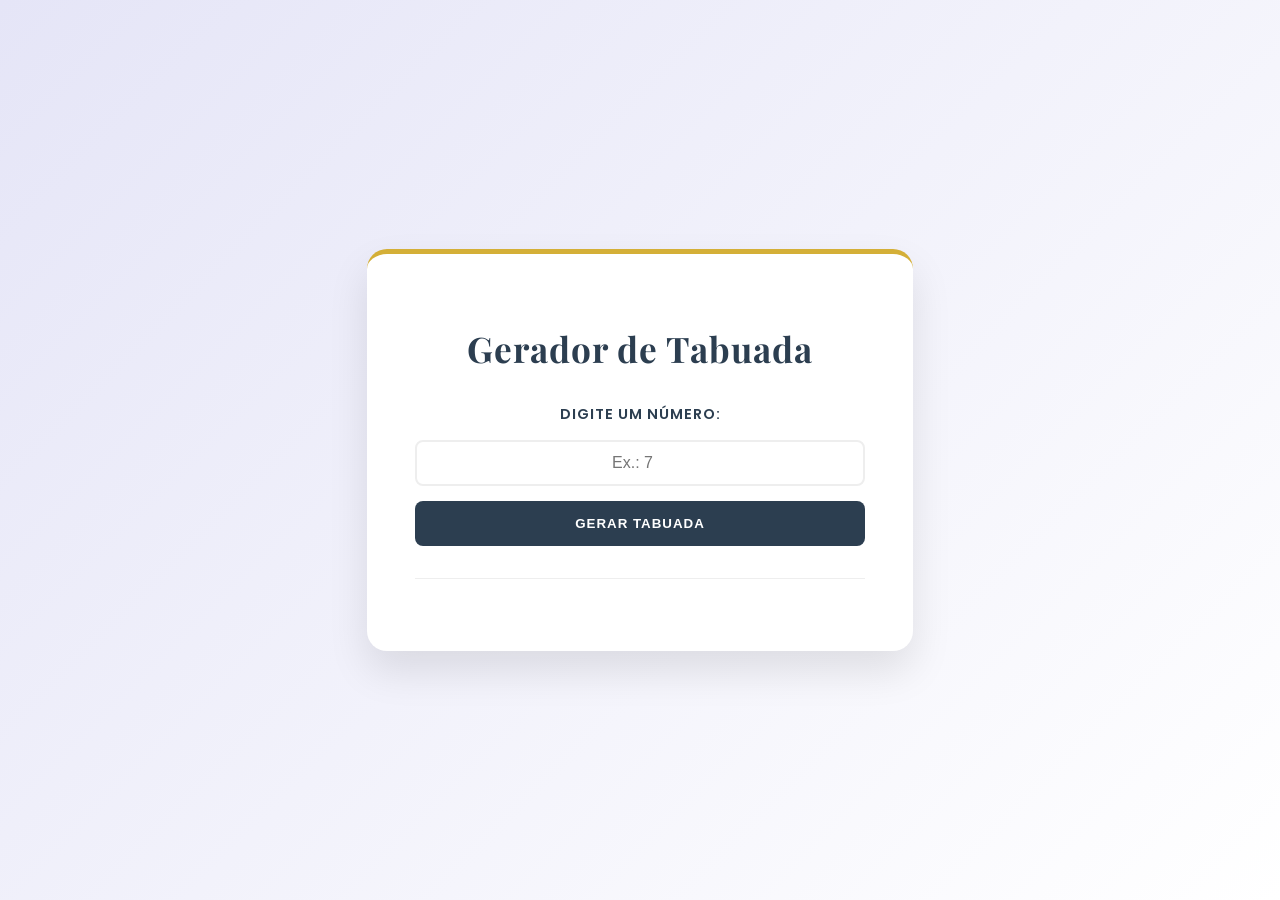
<file: index.html>
<!DOCTYPE html>
<html lang="pt-br">
<head>
<meta charset="UTF-8">
<meta name="viewport" content="width=device-width, initial-scale=1.0">
<title>Atividade - Gerador de Tabuada</title>
<link rel="stylesheet" href="style.css">
</head>
<body>

<div class="container">
<h1>Gerador de Tabuada</h1>
<div class="input-group">
<label for="numeroInput">Digite um número:</label>
<input type="number" id="numeroInput" placeholder="Ex.: 7">
<button id="btngerar">Gerar Tabuada</button>
</div>

<div id="resultadoTabuada">
</div>
</div>

<script src="script.js"></script>
</body>
</html>
</file>
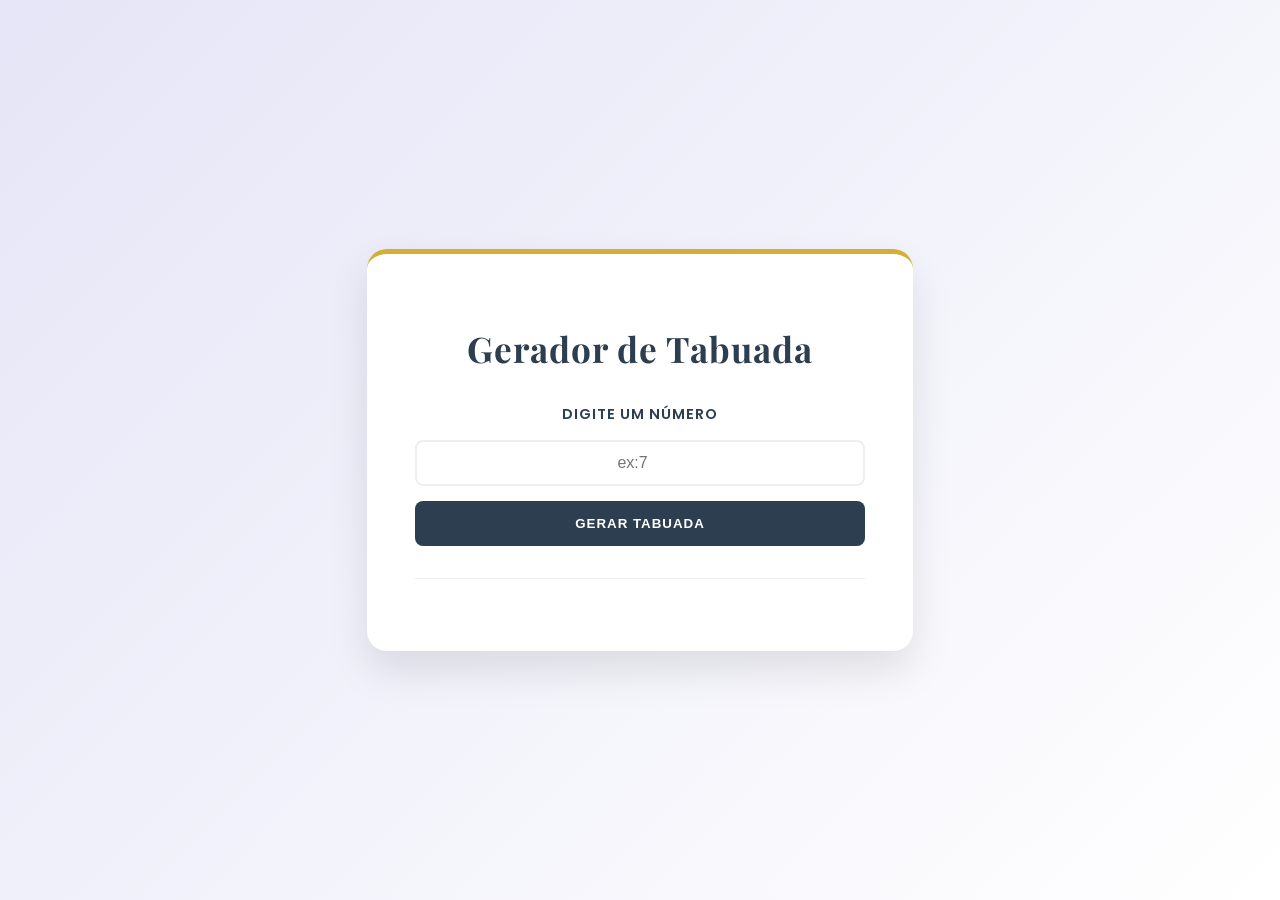
<file: atividade1/index.html>
<!DOCTYPE html>
<html lang="en">
<head>
    <meta charset="UTF-8">
    <meta name="viewport" content="width=device-width, initial-scale=1.0">
    <title>Tabuada</title><link rel="stylesheet" href="style.css">
</head>
<body>

<div class= "container">
<h1>Gerador de Tabuada</h1>
<div class="input-group">
<label for="numeroInput">Digite um número</label>
<input type="number" id=" numeroInput" placeholder="ex:7">
<button>Gerar Tabuada</button>
</div>

<div id ="resultadoTabuada">
</div>   

 <script src="script.js"></script>

</body>
</html>
</file>
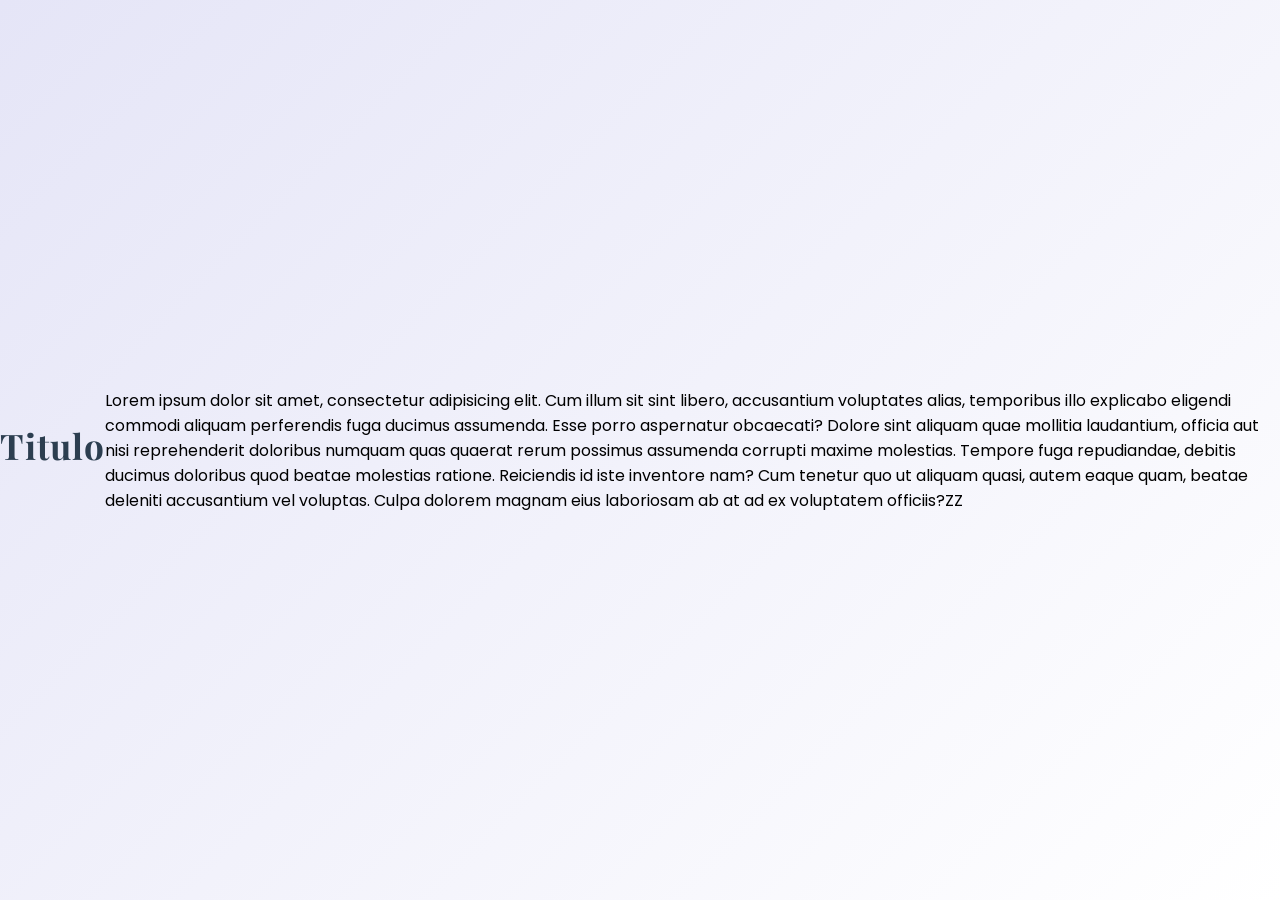
<file: aulaapl.html>
<!DOCTYPE html>
<html lang="pt-BR">
<head>
    <meta charset="UTF-8">
    <meta name="viewport" content="width=device-width, initial-scale=1.0">
    <title>SENAI</title>
    <link rel="stylesheet" href="style.css">
</head>
<body>
    <h1>Titulo</h1>
    <p>
        Lorem ipsum dolor sit amet, consectetur adipisicing elit. Cum illum sit sint libero, accusantium voluptates alias, temporibus illo explicabo eligendi commodi aliquam perferendis fuga ducimus assumenda. Esse porro aspernatur obcaecati?
        Dolore sint aliquam quae mollitia laudantium, officia aut nisi reprehenderit doloribus numquam quas quaerat rerum possimus assumenda corrupti maxime molestias. Tempore fuga repudiandae, debitis ducimus doloribus quod beatae molestias ratione.
        Reiciendis id iste inventore nam? Cum tenetur quo ut aliquam quasi, autem eaque quam, beatae deleniti accusantium vel voluptas. Culpa dolorem magnam eius laboriosam ab at ad ex voluptatem officiis?ZZ
    </p>
</body>
</html>
</file>
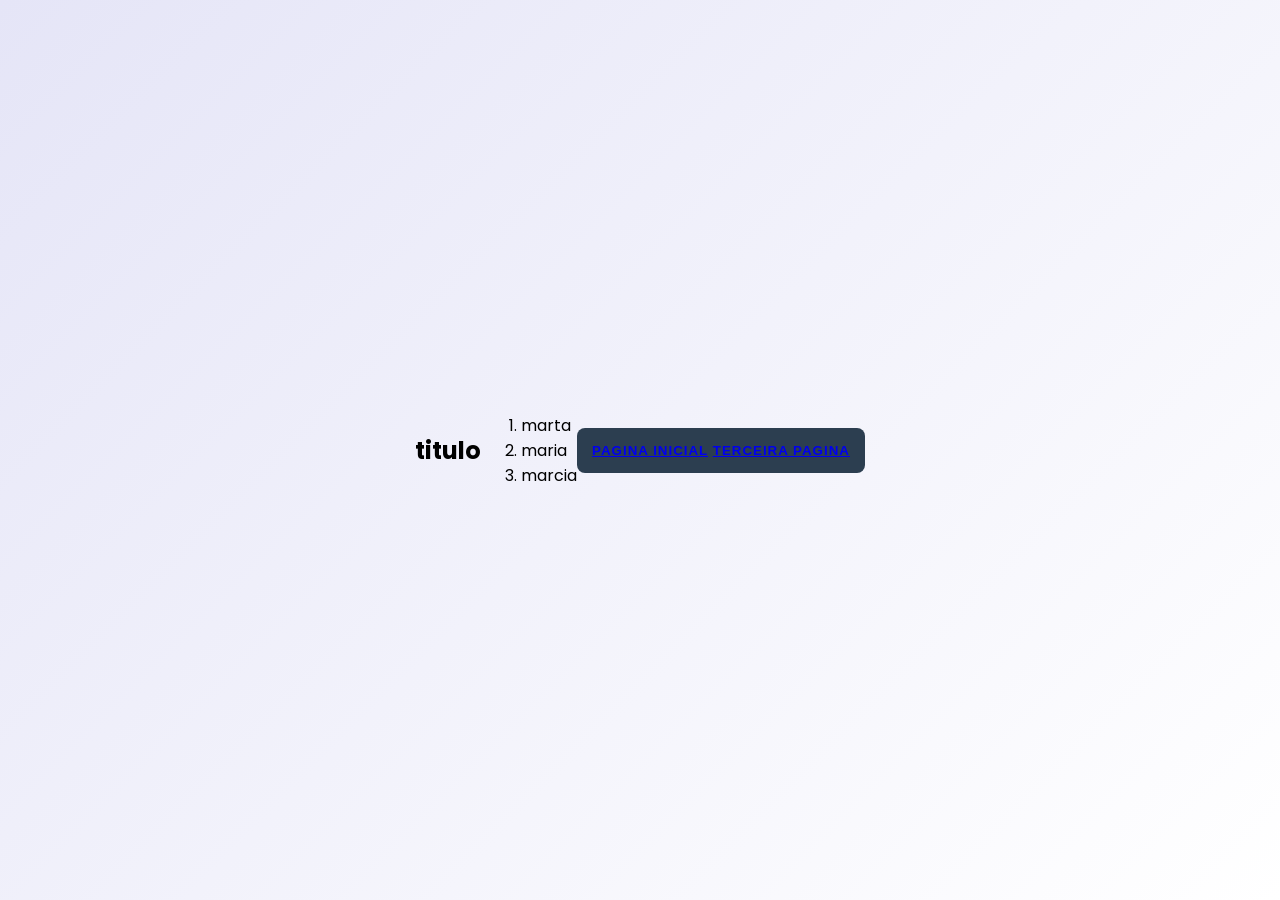
<file: segunda_pagina.html>
<!DOCTYPE html>
<html lang="en">
<head>
    <meta charset="UTF-8">
    <meta name="viewport" content="width=device-width, initial-scale=1.0">
    <title>Segunda pagina</title>
    <link rel="stylesheet" href="style.css">
</head>
<body>
    <h2>titulo</h2>
    <ol>
        <li>marta</li>
        <li>maria</li>
        <li>marcia</li>
    </ol>
    <button>
        <a href="index.html">pagina inicial</a>
        <a href="terceira_pagina.html">terceira pagina</a>
    </button>
</body>
</html>
</file>
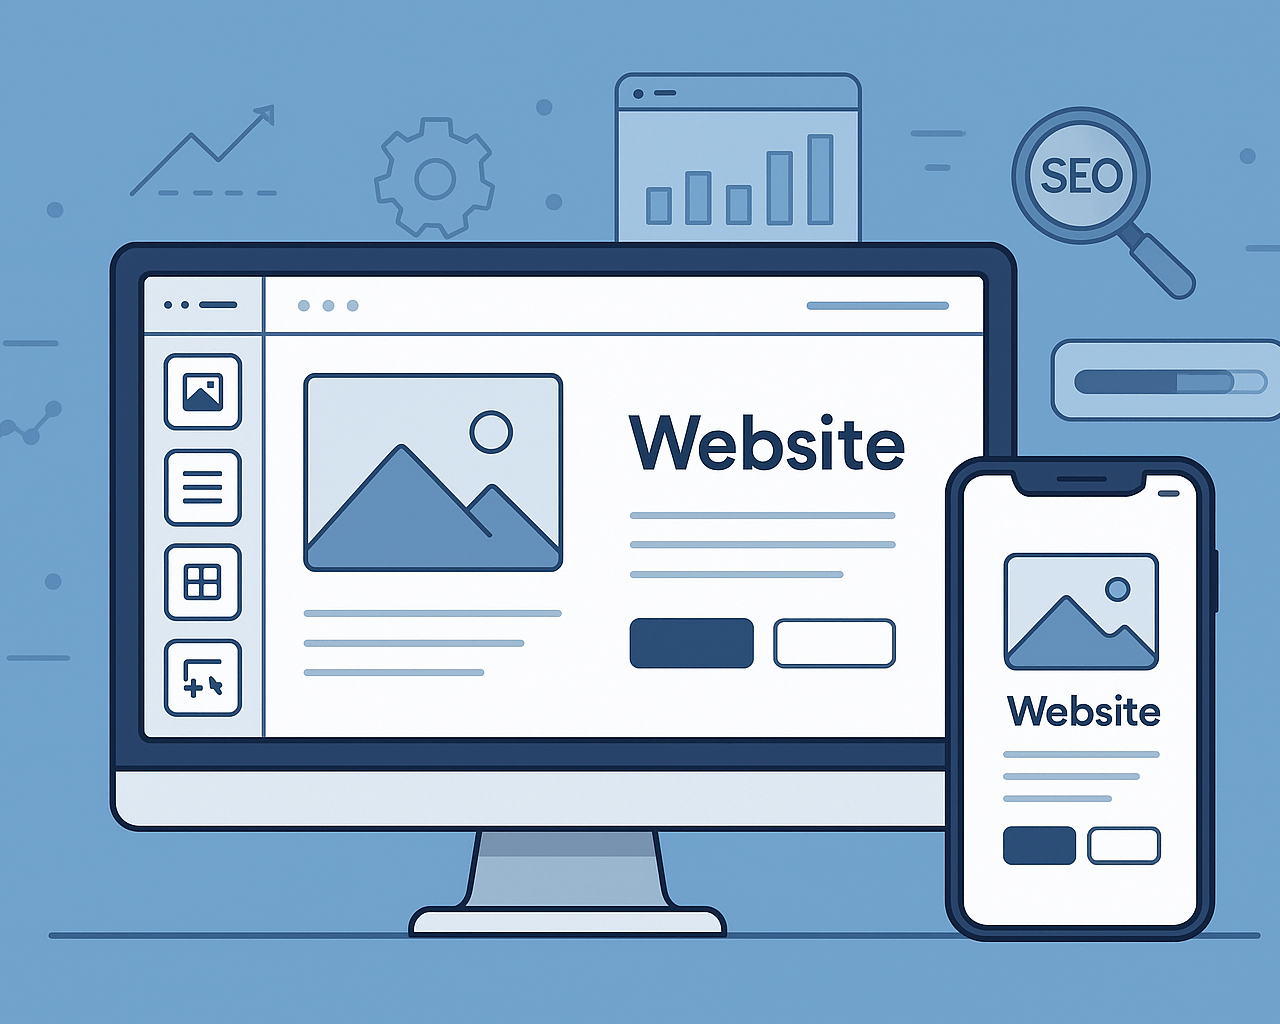
<file: terceira_pagina.html>
<!DOCTYPE html>
<html lang="en">
<head>
    <meta charset="UTF-8">
    <meta name="viewport" content="width=device-width, initial-scale=1.0">
    <title>Titulo</title>
    <link rel="stylesheet" href="style.css">
</head>
<body>
    <h2> titulo </h2>
   <div class="index"></div> <img src="site3.png" alt="logo pgn 3 ">
   
<button>
    <a href="segunda_pagina.html">segunda pagina</a> 
    <a href="index.html">terceira pagina</a>
</button>

</body>
</html>
</file>
<file: style.css>
/* Importando uma fonte elegante do Google Fonts */
@import url('https://fonts.googleapis.com/css2?family=Poppins:wght@300;400;600&family=Playfair+Display:wght@700&display=swap');

:root {
    --bg-color: #f4f4f9;
    --primary-color: #2c3e50; /* Azul petróleo sofisticado */
    --accent-color: #d4af37;  /* Dourado metálico */
    --text-color: #333;
    --white: #ffffff;
}

body {
    font-family: 'Poppins', sans-serif;
    background-color: var(--bg-color);
    background-image: linear-gradient(135deg, #e5e5f7 0%, #ffffff 100%);
    display: flex;
    justify-content: center;
    align-items: center;
    min-height: 100vh;
    margin: 0;
}

.container {
    background-color: var(--white);
    padding: 3rem;
    border-radius: 20px;
    box-shadow: 0 20px 40px rgba(0, 0, 0, 0.1);
    width: 100%;
    max-width: 450px;
    text-align: center;
    border-top: 5px solid var(--accent-color);
}

h1 {
    font-family: 'Playfair Display', serif;
    color: var(--primary-color);
    margin-bottom: 2rem;
    font-size: 2.2rem;
    letter-spacing: 1px;
}

.input-group {
    display: flex;
    flex-direction: column;
    gap: 15px;
    margin-bottom: 2rem;
}

label {
    font-weight: 600;
    color: var(--primary-color);
    font-size: 0.9rem;
    text-transform: uppercase;
    letter-spacing: 1px;
}

input[type="number"] {
    padding: 12px 15px;
    border: 2px solid #eee;
    border-radius: 8px;
    font-size: 1rem;
    transition: all 0.3s ease;
    outline: none;
    text-align: center;
}

input[type="number"]:focus {
    border-color: var(--accent-color);
    box-shadow: 0 0 8px rgba(212, 175, 55, 0.2);
}

button {
    background-color: var(--primary-color);
    color: var(--white);
    border: none;
    padding: 15px;
    border-radius: 8px;
    font-weight: 600;
    cursor: pointer;
    text-transform: uppercase;
    letter-spacing: 1px;
    transition: all 0.3s ease;
}

button:hover {
    background-color: #34495e;
    transform: translateY(-2px);
    box-shadow: 0 5px 15px rgba(0, 0, 0, 0.2);
}

button:active {
    transform: translateY(0);
}

/* Estilização da área onde a tabuada aparece */
#resultadoTabuada {
    margin-top: 2rem;
    padding-top: 1.5rem;
    border-top: 1px solid #eee;
}

.tabuada-item {
    padding: 10px;
    border-bottom: 1px solid #f9f9f9;
    color: var(--text-color);
    font-size: 1.1rem;
    transition: background 0.2s;
}

.tabuada-item:hover {
    background-color: #fffcf2;
    color: var(--accent-color);
    font-weight: 600;
}

.tabuada-item:last-child {
    border-bottom: none;
}
</file>
<file: atividade1/style.css>
/* Importando uma fonte elegante do Google Fonts */
@import url('https://fonts.googleapis.com/css2?family=Poppins:wght@300;400;600&family=Playfair+Display:wght@700&display=swap');

:root {
    --bg-color: #f4f4f9;
    --primary-color: #2c3e50; /* Azul petróleo sofisticado */
    --accent-color: #d4af37;  /* Dourado metálico */
    --text-color: #333;
    --white: #ffffff;
}

body {
    font-family: 'Poppins', sans-serif;
    background-color: var(--bg-color);
    background-image: linear-gradient(135deg, #e5e5f7 0%, #ffffff 100%);
    display: flex;
    justify-content: center;
    align-items: center;
    min-height: 100vh;
    margin: 0;
}

.container {
    background-color: var(--white);
    padding: 3rem;
    border-radius: 20px;
    box-shadow: 0 20px 40px rgba(0, 0, 0, 0.1);
    width: 100%;
    max-width: 450px;
    text-align: center;
    border-top: 5px solid var(--accent-color);
}

h1 {
    font-family: 'Playfair Display', serif;
    color: var(--primary-color);
    margin-bottom: 2rem;
    font-size: 2.2rem;
    letter-spacing: 1px;
}

.input-group {
    display: flex;
    flex-direction: column;
    gap: 15px;
    margin-bottom: 2rem;
}

label {
    font-weight: 600;
    color: var(--primary-color);
    font-size: 0.9rem;
    text-transform: uppercase;
    letter-spacing: 1px;
}

input[type="number"] {
    padding: 12px 15px;
    border: 2px solid #eee;
    border-radius: 8px;
    font-size: 1rem;
    transition: all 0.3s ease;
    outline: none;
    text-align: center;
}

input[type="number"]:focus {
    border-color: var(--accent-color);
    box-shadow: 0 0 8px rgba(212, 175, 55, 0.2);
}

button {
    background-color: var(--primary-color);
    color: var(--white);
    border: none;
    padding: 15px;
    border-radius: 8px;
    font-weight: 600;
    cursor: pointer;
    text-transform: uppercase;
    letter-spacing: 1px;
    transition: all 0.3s ease;
}

button:hover {
    background-color: #34495e;
    transform: translateY(-2px);
    box-shadow: 0 5px 15px rgba(0, 0, 0, 0.2);
}

button:active {
    transform: translateY(0);
}

/* Estilização da área onde a tabuada aparece */
#resultadoTabuada {
    margin-top: 2rem;
    padding-top: 1.5rem;
    border-top: 1px solid #eee;
}

.tabuada-item {
    padding: 10px;
    border-bottom: 1px solid #f9f9f9;
    color: var(--text-color);
    font-size: 1.1rem;
    transition: background 0.2s;
}

.tabuada-item:hover {
    background-color: #fffcf2;
    color: var(--accent-color);
    font-weight: 600;
}

.tabuada-item:last-child {
    border-bottom: none;
}
</file>
